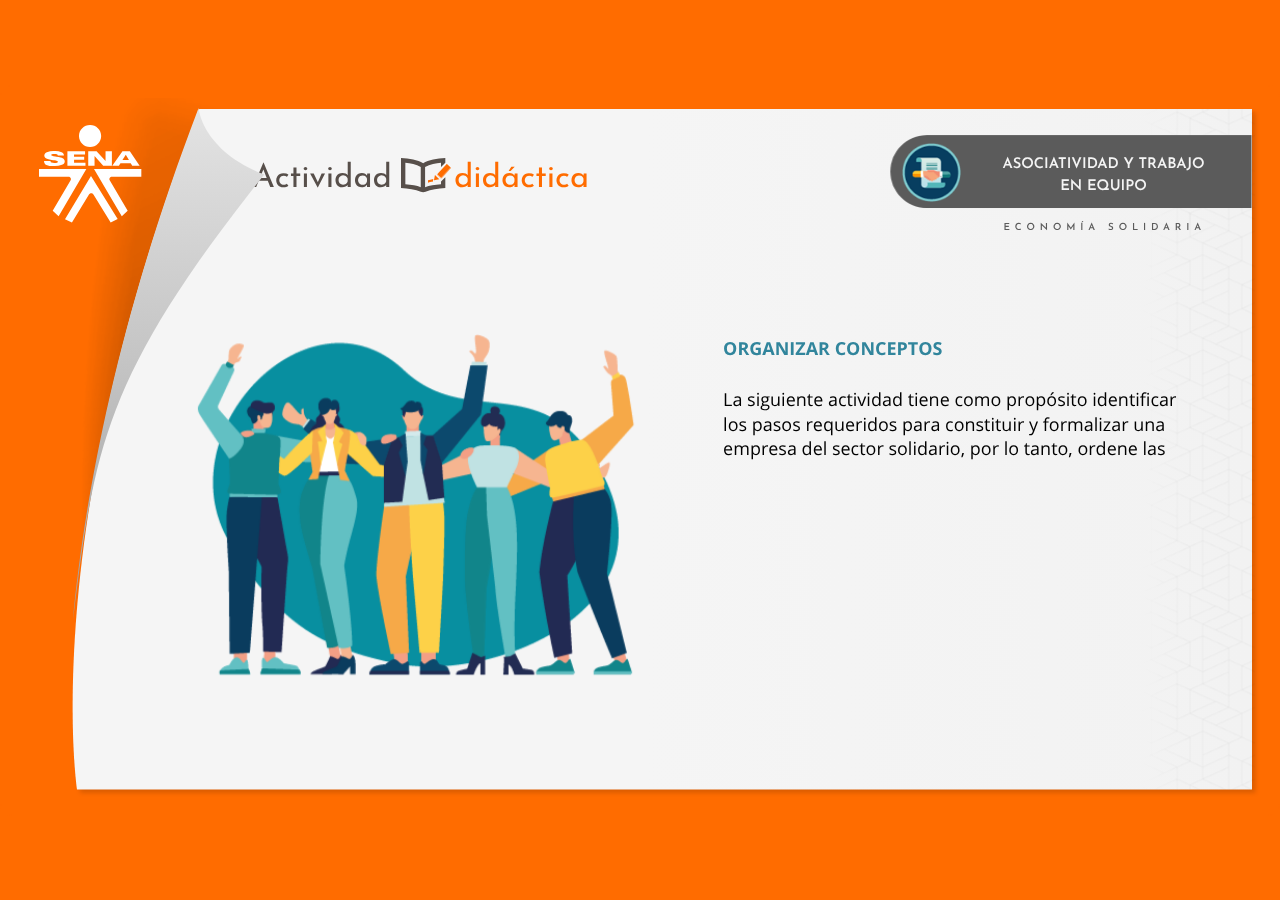
<file: public/media/actividad-1/index.html>
<!DOCTYPE html>
<html lang="es">
<head>
  <meta charset="utf-8">
  <!-- Creado con Storyline 360 - http://www.articulate.com  -->
  <!-- version: 3.41.22450.0 -->
  <title>Sena - Actividad did&#225;ctica 04</title>
  <meta http-equiv="x-ua-compatible" content="IE=edge" />
  <meta name="viewport" content="width=device-width, initial-scale=1.0, user-scalable=no, shrink-to-fit=no, minimal-ui" />
  <meta name="apple-mobile-web-app-capable" content="yes" />
  <style>
    html, body { height: 100%; padding: 0; margin: 0 }
    #app { height: 100%; width: 100%; }
  </style>
  
  <script>window.THREE = { };</script>
</head>
<body style="background: #FF6C00" class="cs-HTML theme-classic">
  <!-- 360 -->
  <script>!function(e){function n(e,i){return e.test(i)}function i(e){var i=e||navigator.userAgent,o=i.split("[FBAN");if(void 0!==o[1]&&(i=o[0]),this.apple={phone:n(t,i),ipod:n(d,i),tablet:!n(t,i)&&n(s,i),device:n(t,i)||n(d,i)||n(s,i)},this.amazon={phone:n(h,i),tablet:!n(h,i)&&n(a,i),device:n(h,i)||n(a,i)},this.android={phone:n(h,i)||n(b,i),tablet:!n(h,i)&&!n(b,i)&&(n(a,i)||n(r,i)),device:n(h,i)||n(a,i)||n(b,i)||n(r,i)},this.windows={phone:n(l,i),tablet:n(p,i),device:n(l,i)||n(p,i)},this.other={blackberry:n(f,i),blackberry10:n(u,i),opera:n(c,i),firefox:n(A,i),chrome:n(w,i),device:n(f,i)||n(u,i)||n(c,i)||n(A,i)||n(w,i)},this.seven_inch=n(v,i),this.any=this.apple.device||this.android.device||this.windows.device||this.other.device||this.seven_inch,this.phone=this.apple.phone||this.android.phone||this.windows.phone,this.tablet=this.apple.tablet||this.android.tablet||this.windows.tablet,"undefined"==typeof window)return this}function o(){var e=new i;return e.Class=i,e}var t=/iPhone/i,d=/iPod/i,s=/iPad/i,b=/(?=.*\bAndroid\b)(?=.*\bMobile\b)/i,r=/Android/i,h=/(?=.*\bAndroid\b)(?=.*\bSD4930UR\b)/i,a=/(?=.*\bAndroid\b)(?=.*\b(?:KFOT|KFTT|KFJWI|KFJWA|KFSOWI|KFTHWI|KFTHWA|KFAPWI|KFAPWA|KFARWI|KFASWI|KFSAWI|KFSAWA)\b)/i,l=/IEMobile/i,p=/(?=.*\bWindows\b)(?=.*\bARM\b)/i,f=/BlackBerry/i,u=/BB10/i,c=/Opera Mini/i,w=/(CriOS|Chrome)(?=.*\bMobile\b)/i,A=/(?=.*\bFirefox\b)(?=.*\bMobile\b)/i,v=new RegExp("(?:Nexus 7|BNTV250|Kindle Fire|Silk|GT-P1000)","i");"undefined"!=typeof module&&module.exports&&"undefined"==typeof window?module.exports=i:"undefined"!=typeof module&&module.exports&&"undefined"!=typeof window?module.exports=o():"function"==typeof define&&define.amd?define("isMobile",[],e.isMobile=o()):e.isMobile=o()}(this);
    window.isMobile.apple.tablet = window.isMobile.apple.tablet ||
      (navigator.platform === 'MacIntel' && navigator.maxTouchPoints > 1);
    window.isMobile.apple.device = window.isMobile.apple.device || window.isMobile.apple.tablet;
    window.isMobile.tablet = window.isMobile.tablet || window.isMobile.apple.tablet;
    window.isMobile.any = window.isMobile.any || window.isMobile.apple.tablet;
  </script>

  <div id="focus-sink" aria-hidden="true" tabIndex="-1"></div>

  <div id="preso"></div>
  <script>
    window.DS = {};
    window.globals = {
      DATA_PATH_BASE: '',
      HAS_FRAME: true,
      HAS_SLIDE: true,

      lmsPresent: false,
      tinCanPresent: false,
      cmi5Present: false,
      aoSupport: false,
      scale: 'show all',
      captureRc: false,
      browserSize: 'optimal',
      bgColor: '#FF6C00',
      features: '',
      themeName: 'classic',
      preloaderColor: '#FFFFFF',
      suppressAnalytics: false,
      productChannel: 'stable',
      publishSource: 'storyline',
      aid: 'aid|a6cfc49f-d8f5-4035-9c64-030bba8ba580',
      cid: 'fd4fcdb6-d3c5-4390-a3dd-eb095a2bc740',
      playerVersion: '3.41.22450.0',
      maxIosVideoElements: 5,

      
      parseParams: function(qs) {
        if (window.globals.parsedParams != null) {
          return window.globals.parsedParams;
        }
        qs = (qs || window.location.search.substr(1)).split('+').join(' ');
        var params = {},
            tokens,
            re = /[?&]?([^=]+)=([^&]*)/g;

        while (tokens = re.exec(qs)) {
          params[decodeURIComponent(tokens[1]).trim()] =
            decodeURIComponent(tokens[2]).trim();
        }
        window.globals.parsedParams = params;
        return params;
      }

    };

    (function() {

      var classTypes = [ 'desktop', 'mobile', 'phone', 'tablet' ];

      var addDeviceClasses = function(prefix, testObj) {
        var curr, i;
        for (i = 0; i < classTypes.length; i++) {
          curr = classTypes[i];
          if (testObj[curr]) {
            document.body.classList.add(prefix + curr);
          }
        }
      };

      var params = window.globals.parseParams(),
          isDevicePreview = params.devicepreview === '1',
          isPhoneOverride = params.deviceType === 'phone' || (isDevicePreview && params.phone == '1'),
          isTabletOverride = (params.deviceType === 'tablet' || isDevicePreview) && !isPhoneOverride,
          isMobileOverride = isPhoneOverride || isTabletOverride;

      var deviceView = {
        desktop: !window.isMobile.any && !isMobileOverride,
        mobile: window.isMobile.any || isMobileOverride,
        phone: isPhoneOverride || (window.isMobile.phone && !isTabletOverride),
        tablet: isTabletOverride || window.isMobile.tablet
      };

      window.globals.deviceView = deviceView;
      window.isMobile.desktop = !window.isMobile.any;
      window.isMobile.mobile = window.isMobile.any;

      addDeviceClasses('view-', deviceView);

    })();
  </script>
  
  <script src='story_content/user.js' type=text/javascript></script>
  <div class="slide-loader"></div>

  <script type="text/javascript">
    if (window.globals.deviceView.isMobile) { var doc = document, loader = doc.body.querySelector('.slide-loader'); [ 1, 2, 3 ].forEach(function(n) { var d = doc.createElement('div'); d.style.backgroundColor = window.globals.preloaderColor; d.classList.add('mobile-loader-dot'); d.classList.add('dot' + n); loader.appendChild(d); }); }
  </script>

  <div class="mobile-load-title-overlay" style="display: none">
    <div class="mobile-load-title">Sena - Actividad did&#225;ctica 04</div>
  </div>

  <div class="mobile-chrome-warning"></div>

  <script>
    
    if (window.autoSpider && window.vInterfaceObject) {
      document.querySelector('.mobile-load-title-overlay').style.display = 'none';
    }
  </script>

  

  <link rel="stylesheet" href="html5/data/css/output.min.css" data-noprefix />
</body>
<script src="html5/lib/scripts/ds-bootstrap.min.js"></script>
</html>
</file>
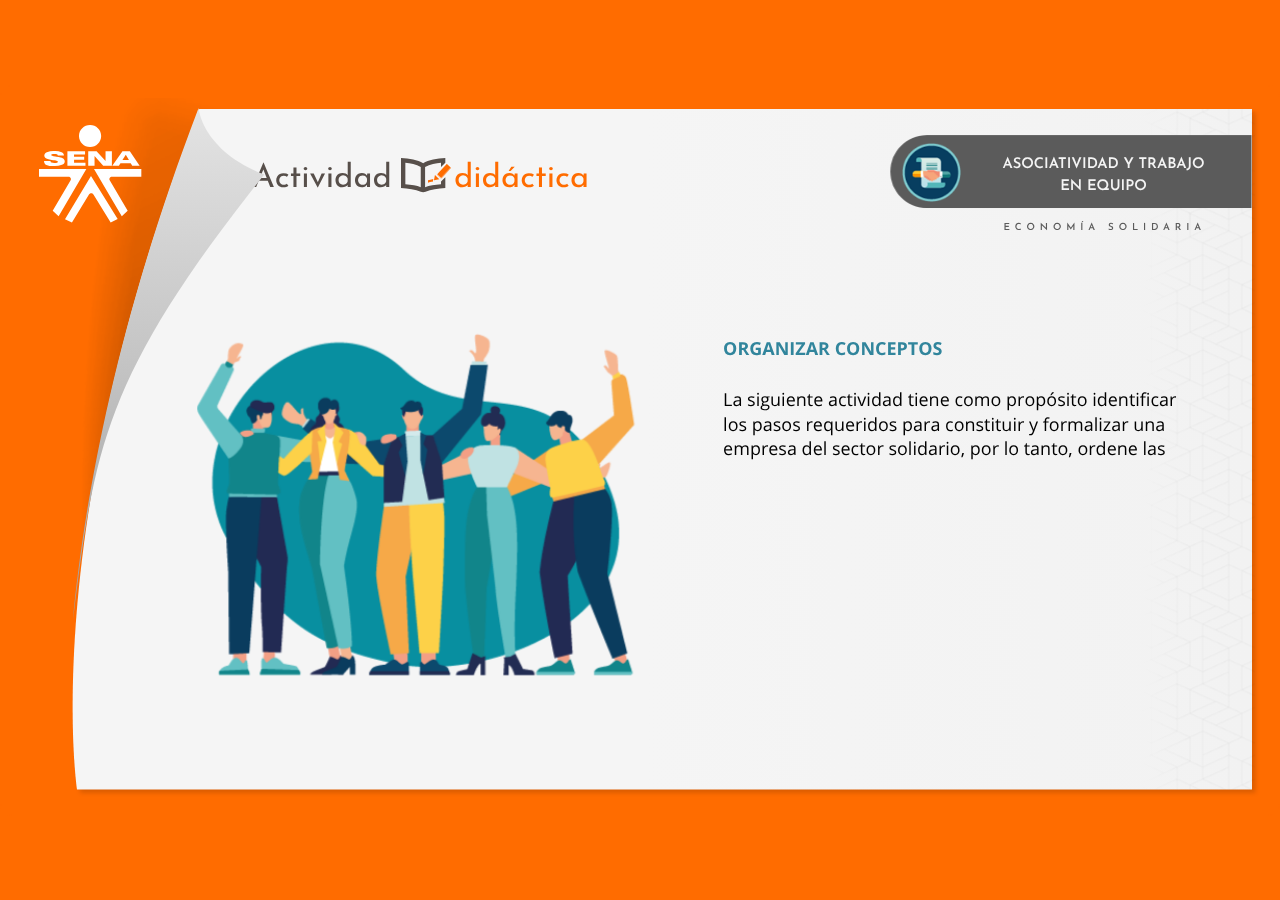
<file: public/media/actividad-1/index--.html>
<!DOCTYPE html>
<html lang="es">
<head>
  <meta charset="utf-8">
  <!-- Creado con Storyline 360 - http://www.articulate.com  -->
  <!-- version: 3.41.22450.0 -->
  <title>SENA - Actividad did&#225;ctica</title>
  <link rel="icon" type="image/svg+xml" href="../../assets/images/logos/senaLogo.svg">
  <meta http-equiv="x-ua-compatible" content="IE=edge" />
  <meta name="viewport" content="width=device-width, initial-scale=1.0, user-scalable=no, shrink-to-fit=no, minimal-ui" />
  <meta name="apple-mobile-web-app-capable" content="yes" />
  <style>
    html, body { height: 100%; padding: 0; margin: 0 }
    #app { height: 100%; width: 100%; }
  </style>
  
  <script>window.THREE = { };</script>
</head>
<body style="background: #FF6C00" class="cs-HTML theme-classic">
  <!-- 360 -->
  <script>!function(e){function n(e,i){return e.test(i)}function i(e){var i=e||navigator.userAgent,o=i.split("[FBAN");if(void 0!==o[1]&&(i=o[0]),this.apple={phone:n(t,i),ipod:n(d,i),tablet:!n(t,i)&&n(s,i),device:n(t,i)||n(d,i)||n(s,i)},this.amazon={phone:n(h,i),tablet:!n(h,i)&&n(a,i),device:n(h,i)||n(a,i)},this.android={phone:n(h,i)||n(b,i),tablet:!n(h,i)&&!n(b,i)&&(n(a,i)||n(r,i)),device:n(h,i)||n(a,i)||n(b,i)||n(r,i)},this.windows={phone:n(l,i),tablet:n(p,i),device:n(l,i)||n(p,i)},this.other={blackberry:n(f,i),blackberry10:n(u,i),opera:n(c,i),firefox:n(A,i),chrome:n(w,i),device:n(f,i)||n(u,i)||n(c,i)||n(A,i)||n(w,i)},this.seven_inch=n(v,i),this.any=this.apple.device||this.android.device||this.windows.device||this.other.device||this.seven_inch,this.phone=this.apple.phone||this.android.phone||this.windows.phone,this.tablet=this.apple.tablet||this.android.tablet||this.windows.tablet,"undefined"==typeof window)return this}function o(){var e=new i;return e.Class=i,e}var t=/iPhone/i,d=/iPod/i,s=/iPad/i,b=/(?=.*\bAndroid\b)(?=.*\bMobile\b)/i,r=/Android/i,h=/(?=.*\bAndroid\b)(?=.*\bSD4930UR\b)/i,a=/(?=.*\bAndroid\b)(?=.*\b(?:KFOT|KFTT|KFJWI|KFJWA|KFSOWI|KFTHWI|KFTHWA|KFAPWI|KFAPWA|KFARWI|KFASWI|KFSAWI|KFSAWA)\b)/i,l=/IEMobile/i,p=/(?=.*\bWindows\b)(?=.*\bARM\b)/i,f=/BlackBerry/i,u=/BB10/i,c=/Opera Mini/i,w=/(CriOS|Chrome)(?=.*\bMobile\b)/i,A=/(?=.*\bFirefox\b)(?=.*\bMobile\b)/i,v=new RegExp("(?:Nexus 7|BNTV250|Kindle Fire|Silk|GT-P1000)","i");"undefined"!=typeof module&&module.exports&&"undefined"==typeof window?module.exports=i:"undefined"!=typeof module&&module.exports&&"undefined"!=typeof window?module.exports=o():"function"==typeof define&&define.amd?define("isMobile",[],e.isMobile=o()):e.isMobile=o()}(this);
    window.isMobile.apple.tablet = window.isMobile.apple.tablet ||
      (navigator.platform === 'MacIntel' && navigator.maxTouchPoints > 1);
    window.isMobile.apple.device = window.isMobile.apple.device || window.isMobile.apple.tablet;
    window.isMobile.tablet = window.isMobile.tablet || window.isMobile.apple.tablet;
    window.isMobile.any = window.isMobile.any || window.isMobile.apple.tablet;
  </script>

  <div id="focus-sink" aria-hidden="true" tabIndex="-1"></div>

  <div id="preso"></div>
  <script>
    window.DS = {};
    window.globals = {
      DATA_PATH_BASE: '',
      HAS_FRAME: true,
      HAS_SLIDE: true,

      lmsPresent: false,
      tinCanPresent: false,
      cmi5Present: false,
      aoSupport: false,
      scale: 'show all',
      captureRc: false,
      browserSize: 'optimal',
      bgColor: '#FF6C00',
      features: '',
      themeName: 'classic',
      preloaderColor: '#FFFFFF',
      suppressAnalytics: false,
      productChannel: 'stable',
      publishSource: 'storyline',
      aid: 'aid|a6cfc49f-d8f5-4035-9c64-030bba8ba580',
      cid: 'fd4fcdb6-d3c5-4390-a3dd-eb095a2bc740',
      playerVersion: '3.41.22450.0',
      maxIosVideoElements: 5,

      
      parseParams: function(qs) {
        if (window.globals.parsedParams != null) {
          return window.globals.parsedParams;
        }
        qs = (qs || window.location.search.substr(1)).split('+').join(' ');
        var params = {},
            tokens,
            re = /[?&]?([^=]+)=([^&]*)/g;

        while (tokens = re.exec(qs)) {
          params[decodeURIComponent(tokens[1]).trim()] =
            decodeURIComponent(tokens[2]).trim();
        }
        window.globals.parsedParams = params;
        return params;
      }

    };

    (function() {

      var classTypes = [ 'desktop', 'mobile', 'phone', 'tablet' ];

      var addDeviceClasses = function(prefix, testObj) {
        var curr, i;
        for (i = 0; i < classTypes.length; i++) {
          curr = classTypes[i];
          if (testObj[curr]) {
            document.body.classList.add(prefix + curr);
          }
        }
      };

      var params = window.globals.parseParams(),
          isDevicePreview = params.devicepreview === '1',
          isPhoneOverride = params.deviceType === 'phone' || (isDevicePreview && params.phone == '1'),
          isTabletOverride = (params.deviceType === 'tablet' || isDevicePreview) && !isPhoneOverride,
          isMobileOverride = isPhoneOverride || isTabletOverride;

      var deviceView = {
        desktop: !window.isMobile.any && !isMobileOverride,
        mobile: window.isMobile.any || isMobileOverride,
        phone: isPhoneOverride || (window.isMobile.phone && !isTabletOverride),
        tablet: isTabletOverride || window.isMobile.tablet
      };

      window.globals.deviceView = deviceView;
      window.isMobile.desktop = !window.isMobile.any;
      window.isMobile.mobile = window.isMobile.any;

      addDeviceClasses('view-', deviceView);

    })();
  </script>
  
  <script src='story_content/user.js' type=text/javascript></script>
  <div class="slide-loader"></div>

  <script type="text/javascript">
    if (window.globals.deviceView.isMobile) { var doc = document, loader = doc.body.querySelector('.slide-loader'); [ 1, 2, 3 ].forEach(function(n) { var d = doc.createElement('div'); d.style.backgroundColor = window.globals.preloaderColor; d.classList.add('mobile-loader-dot'); d.classList.add('dot' + n); loader.appendChild(d); }); }
  </script>

  <div class="mobile-load-title-overlay" style="display: none">
    <div class="mobile-load-title">SENA - Actividad did&#225;ctica</div>
  </div>

  <div class="mobile-chrome-warning"></div>

  <script>
    
    if (window.autoSpider && window.vInterfaceObject) {
      document.querySelector('.mobile-load-title-overlay').style.display = 'none';
    }
  </script>

  

  <link rel="stylesheet" href="html5/data/css/output.min.css" data-noprefix />
</body>
<script src="html5/lib/scripts/ds-bootstrap.min.js"></script>
</html>
</file>
<file: public/media/actividad-1/html5/data/css/output.min.css>
@font-face {
  font-family: 'Open SansBold CharsBoldC45BE3B7';
  src: url('[data-uri]');
  font-style: normal;
  font-weight: normal;
}
@font-face {
  font-family: 'Open Sans Charset1_ 5yW50AC7F72';
  src: url('[data-uri]');
  font-style: normal;
  font-weight: normal;
}
@font-face {
  font-family: 'Josefin Sans Charset1_ C9BA805C';
  src: url('[data-uri]');
  font-style: normal;
  font-weight: normal;
}
@font-face {
  font-family: 'Josefin Sans SemiBoBoldA2FB2D0C';
  src: url('[data-uri]');
  font-style: normal;
  font-weight: normal;
}
@font-face {
  font-family: 'Open SansItalic CItalic865C0ECE';
  src: url('[data-uri]');
  font-style: normal;
  font-weight: normal;
}
@font-face {
  font-family: 'ArialBold Charset1_BoldB8769A5A';
  src: url('[data-uri]');
  font-style: normal;
  font-weight: normal;
}
@font-face {
  font-family: 'Josefin Sans SemiBoBoldAD96D513';
  src: url('[data-uri]');
  font-style: normal;
  font-weight: normal;
}
@font-face {
  font-family: 'Open Sans Charset0_v9TY33EDE6F2';
  src: url('[data-uri]');
  font-style: normal;
  font-weight: normal;
}
.cs-HTML {
  background: rgba(255, 108, 0, 1);
}
.cs-npnxnanbnsnfns00000000001 .cs-infopanel  {
  box-shadow: 0 1px 0 rgba(0, 0, 0, 1);
  background: rgba(255, 255, 255, 1);
}
.cs-npnxnanbnsnfns00000000001 .cs-infopanel .cs-link {
  color: rgba(124, 34, 128, 1);
}
.cs-npnxnanbnsnfns00000000001 .cs-infopanel .cs-link:hover {
  color: rgba(0, 0, 238, 1);
}
.cs-npnxnanbnsnfns00000000001 .cs-infopanel .cs-name {
  color: rgba(68, 68, 68, 1);
}
.cs-npnxnanbnsnfns00000000001 .cs-infopanel .cs-title {
  color: rgba(153, 153, 153, 1);
}
.cs-npnxnanbnsnfns00000000001 .cs-infopanelpopup  {
  box-shadow: 0 1px 0 rgba(0, 0, 0, 1);
  background: linear-gradient(180deg, rgba(29, 29, 29, 1) 0%, rgba(11, 11, 11, 1) 100%);
}
.cs-npnxnanbnsnfns00000000001 .cs-infopanelpopup .cs-link {
  color: rgba(255, 255, 255, 1);
}
.cs-npnxnanbnsnfns00000000001 .cs-infopanelpopup .cs-link:hover {
  color: rgba(117, 117, 117, 1);
}
.cs-npnxnanbnsnfns00000000001 .cs-infopanelpopup .cs-name {
  color: rgba(114, 114, 114, 1);
}
.cs-npnxnanbnsnfns00000000001 .cs-infopanelpopup .cs-bio {
  color: rgba(255, 255, 255, 1);
}
.cs-npnxnanbnsnfns00000000001 .cs-timer  {
  color: rgba(255, 255, 255, 1);
}
.cs-npnxnanbnsnfns00000000001 .cs-duration stop:first-child {
  stop-color: rgba(0, 215, 255, 1);
}
.cs-npnxnanbnsnfns00000000001 .cs-duration stop:last-child {
  stop-color: rgba(0, 171, 255, 1);
}
.cs-npnxnanbnsnfns00000000001 .cs-elapsed stop:first-child {
  stop-color: rgba(254, 227, 71, 1);
}
.cs-npnxnanbnsnfns00000000001 .cs-elapsed stop:last-child {
  stop-color: rgba(252, 204, 42, 1);
}
.cs-npnxnanbnsnfns00000000001 .cs-timer .cs-pie .cs-innerstroke {
  stroke: rgba(255, 255, 255, 1);
}
.cs-npnxnanbnsnfns00000000001 .cs-timer .cs-pie .cs-innerborder {
  stroke: rgba(204, 204, 204, 1);
}
.cs-npnxnanbnsnfns00000000001 .cs-window  {
  box-shadow: 0 8px 5px rgba(0, 0, 0, 0.2);
  border-color: rgba(29, 29, 29, 1);
  background: rgba(42, 42, 42, 1);
  color: rgba(255, 255, 255, 1);
}
.cs-npnxnanbnsnfns00000000001 .cs-window .cs-diva {
  border-color: rgba(49, 49, 49, 1);
}
.cs-npnxnanbnsnfns00000000001 .cs-window .cs-divb {
  border-color: rgba(14, 14, 14, 1);
}
.cs-npnxnanbnsnfns00000000001 .cs-editor .cs-editor-slide {
  color: rgba(255, 255, 255, 1);
}
.cs-npnxnanbnsnfns00000000001 .cs-editor .cs-editor-html {
  color: rgba(255, 255, 255, 1);
}
.cs-npnxnanbnsnfns00000000001 .cs-editor .cs-editor-button {
  text-shadow: 0 1px 0 rgba(0, 0, 0, 1);
  color: rgba(255, 255, 255, 1);
  border-color: rgba(3, 3, 3, 1);
  background: linear-gradient(180deg, rgba(51, 51, 51, 1) 0%, rgba(20, 20, 20, 1) 100%);
}
.cs-npnxnanbnsnfns00000000001 .cs-editor .cs-editor-button:hover {
  background: linear-gradient(180deg, rgba(58, 58, 58, 1) 0%, rgba(12, 12, 12, 1) 100%);
}
.cs-npnxnanbnsnfns00000000001 .cs-editor .cs-editor-button:active {
  background: linear-gradient(180deg, rgba(20, 20, 20, 1) 0%, rgba(50, 50, 50, 1) 100%);
}
.cs-npnxnanbnsnfns00000000001 .cs-listitem  {
  color: rgba(255, 255, 255, 1);
  border-color: rgba(52, 52, 52, 1);
}
.cs-npnxnanbnsnfns00000000001 .cs-listitem.cs-viewed {
  color: rgba(135, 135, 135, 1);
}
.cs-npnxnanbnsnfns00000000001 .cs-listitem.cs-selected {
  color: rgba(255, 255, 255, 1);
  background: rgba(63, 63, 63, 1);
}
.cs-npnxnanbnsnfns00000000001 .cs-listitem.cs-selected:hover {
  background: rgba(63, 63, 63, 1);
}
.cs-npnxnanbnsnfns00000000001 .cs-listitem.cs-selected.hover {
  background: rgba(63, 63, 63, 1);
}
.cs-npnxnanbnsnfns00000000001 .cs-listitem.cs-selected:focus {
  background: rgba(63, 63, 63, 1);
}
.cs-npnxnanbnsnfns00000000001 .cs-listitem .cs-icon-carrot {
  fill: rgba(255, 255, 255, 1);
}
.cs-npnxnanbnsnfns00000000001 .cs-listitem .cs-icon-carrot .cs-shadow {
  fill: rgba(0, 0, 0, 1);
}
.cs-npnxnanbnsnfns00000000001 .cs-listitem:hover {
  background: rgba(49, 49, 49, 1);
}
.cs-npnxnanbnsnfns00000000001 .cs-listitem.hover {
  background: rgba(49, 49, 49, 1);
}
.cs-npnxnanbnsnfns00000000001 .cs-listitem:focus {
  background: rgba(49, 49, 49, 1);
}
.cs-npnxnanbnsnfns00000000001 .cs-glossary  {
  color: rgba(255, 255, 255, 1);
}
.cs-npnxnanbnsnfns00000000001 .cs-glossary .cs-scrolling-panel {
  background: rgba(51, 51, 51, 1);
}
.cs-npnxnanbnsnfns00000000001 .cs-glossary .cs-term.cs-selected .cs-choice-list-trigger {
  color: rgba(255, 255, 255, 1);
  background: rgba(63, 63, 63, 1);
}
.cs-npnxnanbnsnfns00000000001 .cs-glossary .cs-term.cs-selected .cs-choice-list-trigger:focus {
  color: rgba(255, 255, 255, 1);
  background: rgba(63, 63, 63, 1);
}
.cs-npnxnanbnsnfns00000000001 .cs-glossary .cs-term:hover .cs-choice-list-trigger {
  background: rgba(28, 28, 28, 1);
}
.cs-npnxnanbnsnfns00000000001 .cs-glossary .cs-term.hover .cs-choice-list-trigger {
  background: rgba(28, 28, 28, 1);
}
.cs-npnxnanbnsnfns00000000001 .cs-glossary .cs-term .cs-choice-list-trigger:focus {
  background: rgba(28, 28, 28, 1);
}
.cs-npnxnanbnsnfns00000000001 .cs-glossary .cs-diva {
  border-color: rgba(61, 61, 61, 1);
}
.cs-npnxnanbnsnfns00000000001 .cs-glossary .cs-divb {
  border-color: rgba(32, 32, 32, 1);
}
.cs-npnxnanbnsnfns00000000001 .cs-glossary .cs-divc {
  border-color: rgba(61, 61, 61, 1);
}
.cs-npnxnanbnsnfns00000000001 .cs-glossary .cs-heading {
  color: rgba(255, 255, 255, 1);
}
.cs-npnxnanbnsnfns00000000001 .cs-resource .cs-separator {
  border-color: rgba(44, 44, 44, 1);
}
.cs-npnxnanbnsnfns00000000001 .cs-outline  {
  color: rgba(255, 255, 255, 1);
}
.cs-npnxnanbnsnfns00000000001 .cs-outline .cs-diva {
  border-color: rgba(28, 28, 28, 1);
}
.cs-npnxnanbnsnfns00000000001 .cs-outline .cs-divb {
  border-color: rgba(54, 54, 54, 1);
}
.cs-npnxnanbnsnfns00000000001 .cs-outline .cs-divc {
  border-color: rgba(52, 52, 52, 1);
}
.cs-npnxnanbnsnfns00000000001 .cs-outline .cs-search-filter:hover {
  color: rgba(117, 117, 117, 1);
}
.cs-npnxnanbnsnfns00000000001 .cs-outline .cs-search-filter.hover {
  color: rgba(117, 117, 117, 1);
}
.cs-npnxnanbnsnfns00000000001 .cs-transcript  {
  color: rgba(255, 255, 255, 1);
}
.cs-npnxnanbnsnfns00000000001 .cs-transcript .cs-div {
  border-color: rgba(44, 44, 44, 1);
}
.cs-npnxnanbnsnfns00000000001 .cs-tabs:not(.topmenu-item) {
  color: rgba(114, 114, 114, 1);
}
.cs-npnxnanbnsnfns00000000001 .cs-tabs .cs-inner-button:not(.topmenu-item) {
  text-shadow: 0 1px 0 rgba(0, 0, 0, 1);
}
.cs-npnxnanbnsnfns00000000001 .cs-tabs:hover:not(.topmenu-item) {
  color: rgba(82, 84, 84, 1);
}
.cs-npnxnanbnsnfns00000000001 .cs-tabs.cs-selected {
  background: rgba(36, 36, 36, 1);
  color: rgba(255, 255, 255, 1);
}
.cs-npnxnanbnsnfns00000000001 .cs-seekcontrol  {
  background: linear-gradient(180deg, rgba(51, 51, 51, 1) 0%, rgba(20, 20, 20, 1) 100%);
  border-color: rgba(3, 3, 3, 1);
}
.cs-npnxnanbnsnfns00000000001 .cs-seekcontrol .cs-button:hover .cs-icon {
  fill: rgba(255, 255, 255, 1);
}
.cs-npnxnanbnsnfns00000000001 .cs-seekcontrol .cs-button.hover .cs-icon {
  fill: rgba(255, 255, 255, 1);
}
.cs-npnxnanbnsnfns00000000001 .cs-seekcontrol .cs-button .cs-icon-shadow {
  fill: rgba(0, 0, 0, 1);
}
.cs-npnxnanbnsnfns00000000001 .cs-seekcontrol .cs-button .cs-icon {
  fill: rgba(255, 255, 255, 1);
}
.cs-npnxnanbnsnfns00000000001 .cs-seekcontrol .cs-seek .cs-fill {
  background: rgba(255, 255, 255, 1);
}
.cs-npnxnanbnsnfns00000000001 .cs-seekcontrol .cs-seek {
  background: rgba(34, 34, 34, 1);
  border-color: rgba(26, 26, 26, 1);
}
.cs-npnxnanbnsnfns00000000001 .cs-searchinput .cs-input {
  color: rgba(45, 45, 45, 1);
  border-color: rgba(32, 32, 32, 1);
  background: rgba(255, 255, 255, 1);
}
.cs-npnxnanbnsnfns00000000001 .cs-searchinput .cs-input:focus {
  color: rgba(45, 45, 45, 1);
  background: rgba(255, 255, 255, 1);
}
.cs-npnxnanbnsnfns00000000001 .cs-searchinput .cs-input:hover {
  box-shadow: inset 0 0 1px 0 rgba(235, 148, 113, 0);
}
.cs-npnxnanbnsnfns00000000001 .cs-searchinput .cs-input.hover {
  box-shadow: inset 0 0 1px 0 rgba(235, 148, 113, 0);
}
.cs-npnxnanbnsnfns00000000001 .cs-searchinput .cs-button .cs-icon {
  fill: rgba(255, 255, 255, 1);
}
.cs-npnxnanbnsnfns00000000001 .cs-searchinput .cs-button:hover {
  fill: linear-gradient(180deg, rgba(58, 58, 58, 1) 0%, rgba(12, 12, 12, 1) 100%);
}
.cs-npnxnanbnsnfns00000000001 .cs-searchinput .cs-button.hover {
  fill: linear-gradient(180deg, rgba(58, 58, 58, 1) 0%, rgba(12, 12, 12, 1) 100%);
}
.cs-npnxnanbnsnfns00000000001 .cs-menu  {
  box-shadow: 0 1px 0 rgba(14, 14, 14, 1);
  background: rgba(36, 36, 36, 1);
}
.cs-npnxnanbnsnfns00000000001 .cs-topmenu-item.active .cs-tab {
  background: rgba(36, 36, 36, 1);
}
.cs-npnxnanbnsnfns00000000001 .cs-logo  {
  box-shadow: 0 1px 0 rgba(0, 0, 0, 1);
  background: rgba(255, 255, 255, 1);
}
.cs-npnxnanbnsnfns00000000001 .cs-checkbox  {
  color: rgba(255, 255, 255, 1);
}
.cs-npnxnanbnsnfns00000000001 .cs-checkbox:hover {
  border-color: rgba(156, 156, 156, 1);
}
.cs-npnxnanbnsnfns00000000001 .cs-checkbox.hover {
  border-color: rgba(156, 156, 156, 1);
}
.cs-npnxnanbnsnfns00000000001 .cs-checkbox .cs-box {
  color: rgba(255, 255, 255, 1);
  border-color: rgba(22, 22, 22, 1);
}
.cs-npnxnanbnsnfns00000000001 .cs-checkbox .cs-box:checked::after {
  color: rgba(43, 196, 0, 1);
}
.cs-npnxnanbnsnfns00000000001 .cs-button  {
  text-shadow: 0 1px 0 rgba(255, 108, 0, 1);
  color: rgba(255, 255, 255, 1);
  border-color: rgba(255, 255, 255, 1);
  background: linear-gradient(180deg, rgba(255, 108, 0, 1) 0%, rgba(255, 108, 0, 1) 100%);
  box-shadow: 0 1px 0 rgba(255, 108, 0, 1);
}
.cs-npnxnanbnsnfns00000000001 .cs-button .cs-icon {
  fill: rgba(255, 255, 255, 1);
}
.cs-npnxnanbnsnfns00000000001 .cs-button .cs-icon-shadow {
  fill: rgba(255, 108, 0, 1);
}
.cs-npnxnanbnsnfns00000000001 .cs-button:hover {
  background: linear-gradient(180deg, rgba(90, 90, 90, 1) 0%, rgba(90, 90, 90, 1) 100%);
}
.cs-npnxnanbnsnfns00000000001 .cs-button.hover {
  background: linear-gradient(180deg, rgba(90, 90, 90, 1) 0%, rgba(90, 90, 90, 1) 100%);
}
.cs-npnxnanbnsnfns00000000001 .cs-button:active {
  background: linear-gradient(180deg, rgba(255, 108, 0, 1) 0%, rgba(255, 108, 0, 1) 100%);
}
.cs-npnxnanbnsnfns00000000001 .cs-button.cs-disabled:hover {
  background: linear-gradient(180deg, rgba(255, 108, 0, 1) 0%, rgba(255, 108, 0, 1) 100%);
}
.cs-npnxnanbnsnfns00000000001 .cs-button.cs-disabled.hover {
  background: linear-gradient(180deg, rgba(255, 108, 0, 1) 0%, rgba(255, 108, 0, 1) 100%);
}
.cs-npnxnanbnsnfns00000000001 .cs-button.cs-disabled:active {
  background: linear-gradient(180deg, rgba(255, 108, 0, 1) 0%, rgba(255, 108, 0, 1) 100%);
}
.cs-npnxnanbnsnfns00000000001 .cs-button.cs-volume:hover {
  background: linear-gradient(180deg, rgba(255, 108, 0, 1) 0%, rgba(255, 108, 0, 1) 100%);
}
.cs-npnxnanbnsnfns00000000001 .cs-button.cs-volume.hover {
  background: linear-gradient(180deg, rgba(255, 108, 0, 1) 0%, rgba(255, 108, 0, 1) 100%);
}
.cs-npnxnanbnsnfns00000000001 .cs-button.cs-volume:active {
  background: linear-gradient(180deg, rgba(255, 108, 0, 1) 0%, rgba(255, 108, 0, 1) 100%);
}
.cs-npnxnanbnsnfns00000000001.cs-base  {
  color: rgba(255, 255, 255, 1);
  border-color: rgba(255, 108, 0, 1);
  background: linear-gradient(180deg, rgba(255, 108, 0, 1) 0%, rgba(255, 108, 0, 1) 100%);
}
.cs-npnxnanbnsnfns00000000001.cs-base .cs-separator .cs-diva {
  background: rgba(14, 14, 14, 1);
}
.cs-npnxnanbnsnfns00000000001.cs-base .cs-separator .cs-divb {
  background: rgba(49, 49, 49, 1);
}
.cs-npnxnanbnsnfns00000000001.cs-base .cs-topmenu-item.active .cs-tab {
  border-color: rgba(14, 14, 14, 1);
}
.cs-npnxnanbnsnfns00000000001.cs-base .cs-topmenu-item.active .cs-panel {
  border-color: rgba(14, 14, 14, 1);
}
.cs-npnxnanbnsnfns00000000001.cs-base .cs-left {
  background: linear-gradient(180deg, rgba(27, 27, 27, 1) 0%, rgba(10, 10, 10, 1) 100%);
}
.cs-npnxnanbnsnfns00000000001.cs-base .cs-area-primary .cs-slide-container {
  background: linear-gradient(180deg, rgba(255, 108, 0, 1) 0%, rgba(255, 108, 0, 1) 100%);
}
.cs-npnxnanbnsnfns00000000001 .cs-volume::-moz-range-thumb {
  border-color: rgba(28, 28, 28, 1);
  box-shadow: inset 0 0 1px 0 rgba(90, 90, 90, 1);
  background: rgba(76, 76, 76, 1);
}
.cs-npnxnanbnsnfns00000000001 .cs-volume::-ms-thumb {
  border-color: rgba(28, 28, 28, 1);
  box-shadow: inset 0 0 1px 0 rgba(90, 90, 90, 1);
  background: rgba(76, 76, 76, 1);
}
.cs-npnxnanbnsnfns00000000001 .cs-volume::-webkit-slider-thumb {
  border-color: rgba(28, 28, 28, 1);
  box-shadow: inset 0 0 1px 0 rgba(90, 90, 90, 1);
  background: rgba(76, 76, 76, 1);
}
.cs-npnxnanbnsnfns00000000001 .cs-volume::-moz-range-track {
  border-color: rgba(73, 73, 73, 1);
  background: rgba(49, 49, 49, 1);
}
.cs-npnxnanbnsnfns00000000001 .cs-volume::-ms-track {
  border-color: rgba(73, 73, 73, 1);
  background: rgba(49, 49, 49, 1);
}
.cs-npnxnanbnsnfns00000000001 .cs-volume::-webkit-slider-runnable-track {
  border-color: rgba(73, 73, 73, 1);
  background: rgba(49, 49, 49, 1);
}
body.show-focus .tab-focus-box {
  border-color: rgba(255, 255, 0, 1);
}
.skipnav {
  border-color: rgba(255, 255, 0, 1);
}
.fn-npnxnanbsnfns00000000001 {
  font-family: 'Open SansD6FFC9F9';
  -webkit-font-variant-ligatures: no-common-ligatures;
  font-variant-ligatures: no-common-ligatures;
}
.fn-pxabnsnfns00000000001 {
  font-family: 'Open SansD6FFC9F9';
  -webkit-font-variant-ligatures: no-common-ligatures;
  font-variant-ligatures: no-common-ligatures;
}
.fn-npxnabnsnfns00000000001 {
  font-family: 'Open SansD6FFC9F9';
  -webkit-font-variant-ligatures: no-common-ligatures;
  font-variant-ligatures: no-common-ligatures;
}
.fn-npnxnanbnsnfns00000000001 {
  font-family: 'Open SansD6FFC9F9';
  -webkit-font-variant-ligatures: no-common-ligatures;
  font-variant-ligatures: no-common-ligatures;
}
.fn-pxabnsnfns00000000000 {
  font-family: 'Open SansD6FFC9F9';
  -webkit-font-variant-ligatures: no-common-ligatures;
  font-variant-ligatures: no-common-ligatures;
}
@font-face {
  font-family: 'Open SansD6FFC9F9';
  src: url('[data-uri]');
  font-style: normal;
  font-weight: bold;
}
@font-face {
  font-family: 'Open SansD6FFC9F9';
  src: url('[data-uri]');
  font-style: normal;
  font-weight: normal;
}
.cs-InvalidPromptSlide .cs-5neLgXSJRHa-InvalidPromptSlide-btn0 {
  color: rgba(255, 255, 255, 1);
  border-color: rgba(3, 3, 3, 1);
  background: linear-gradient(180deg, rgba(51, 51, 51, 1) 0%, rgba(20, 20, 20, 1) 100%);
  text-shadow: 0 1px 0 rgba(0, 0, 0, 1);
}
.cs-InvalidPromptSlide .cs-5neLgXSJRHa-InvalidPromptSlide-btn0 .cs-html {
  color: rgba(255, 255, 255, 1);
}
.cs-InvalidPromptSlide .cs-5neLgXSJRHa-InvalidPromptSlide-btn0 .cs-slide {
  border-color: rgba(255, 255, 255, 1);
}
.cs-InvalidPromptSlide .cs-5neLgXSJRHa-InvalidPromptSlide-btn0:hover {
  background: linear-gradient(180deg, rgba(58, 58, 58, 1) 0%, rgba(12, 12, 12, 1) 100%);
}
.cs-InvalidPromptSlide .cs-5neLgXSJRHa-InvalidPromptSlide-btn0:active {
  background: linear-gradient(180deg, rgba(20, 20, 20, 1) 0%, rgba(50, 50, 50, 1) 100%);
}
.cs-PrintPromptSlide .cs-5neLgXSJRHa-PrintPromptSlide-btn0 {
  color: rgba(255, 255, 255, 1);
  border-color: rgba(3, 3, 3, 1);
  background: linear-gradient(180deg, rgba(51, 51, 51, 1) 0%, rgba(20, 20, 20, 1) 100%);
  text-shadow: 0 1px 0 rgba(0, 0, 0, 1);
}
.cs-PrintPromptSlide .cs-5neLgXSJRHa-PrintPromptSlide-btn0 .cs-html {
  color: rgba(255, 255, 255, 1);
}
.cs-PrintPromptSlide .cs-5neLgXSJRHa-PrintPromptSlide-btn0 .cs-slide {
  border-color: rgba(255, 255, 255, 1);
}
.cs-PrintPromptSlide .cs-5neLgXSJRHa-PrintPromptSlide-btn0:hover {
  background: linear-gradient(180deg, rgba(58, 58, 58, 1) 0%, rgba(12, 12, 12, 1) 100%);
}
.cs-PrintPromptSlide .cs-5neLgXSJRHa-PrintPromptSlide-btn0:active {
  background: linear-gradient(180deg, rgba(20, 20, 20, 1) 0%, rgba(50, 50, 50, 1) 100%);
}
.cs-ScrollPromptSlide .cs-5neLgXSJRHa-ScrollPromptSlide-btn0 {
  color: rgba(255, 255, 255, 1);
  border-color: rgba(3, 3, 3, 1);
  background: linear-gradient(180deg, rgba(51, 51, 51, 1) 0%, rgba(20, 20, 20, 1) 100%);
  text-shadow: 0 1px 0 rgba(0, 0, 0, 1);
}
.cs-ScrollPromptSlide .cs-5neLgXSJRHa-ScrollPromptSlide-btn0 .cs-html {
  color: rgba(255, 255, 255, 1);
}
.cs-ScrollPromptSlide .cs-5neLgXSJRHa-ScrollPromptSlide-btn0 .cs-slide {
  border-color: rgba(255, 255, 255, 1);
}
.cs-ScrollPromptSlide .cs-5neLgXSJRHa-ScrollPromptSlide-btn0:hover {
  background: linear-gradient(180deg, rgba(58, 58, 58, 1) 0%, rgba(12, 12, 12, 1) 100%);
}
.cs-ScrollPromptSlide .cs-5neLgXSJRHa-ScrollPromptSlide-btn0:active {
  background: linear-gradient(180deg, rgba(20, 20, 20, 1) 0%, rgba(50, 50, 50, 1) 100%);
}
.cs-ExternalInterfaceErrorSlide .cs-buttonOK {
  color: rgba(255, 255, 255, 1);
  border-color: rgba(3, 3, 3, 1);
  background: linear-gradient(180deg, rgba(51, 51, 51, 1) 0%, rgba(20, 20, 20, 1) 100%);
  text-shadow: 0 1px 0 rgba(0, 0, 0, 1);
}
.cs-ExternalInterfaceErrorSlide .cs-buttonOK .cs-html {
  color: rgba(255, 255, 255, 1);
}
.cs-ExternalInterfaceErrorSlide .cs-buttonOK .cs-slide {
  border-color: rgba(255, 255, 255, 1);
}
.cs-ExternalInterfaceErrorSlide .cs-buttonOK:hover {
  background: linear-gradient(180deg, rgba(58, 58, 58, 1) 0%, rgba(12, 12, 12, 1) 100%);
}
.cs-ExternalInterfaceErrorSlide .cs-buttonOK:active {
  background: linear-gradient(180deg, rgba(20, 20, 20, 1) 0%, rgba(50, 50, 50, 1) 100%);
}
</file>
